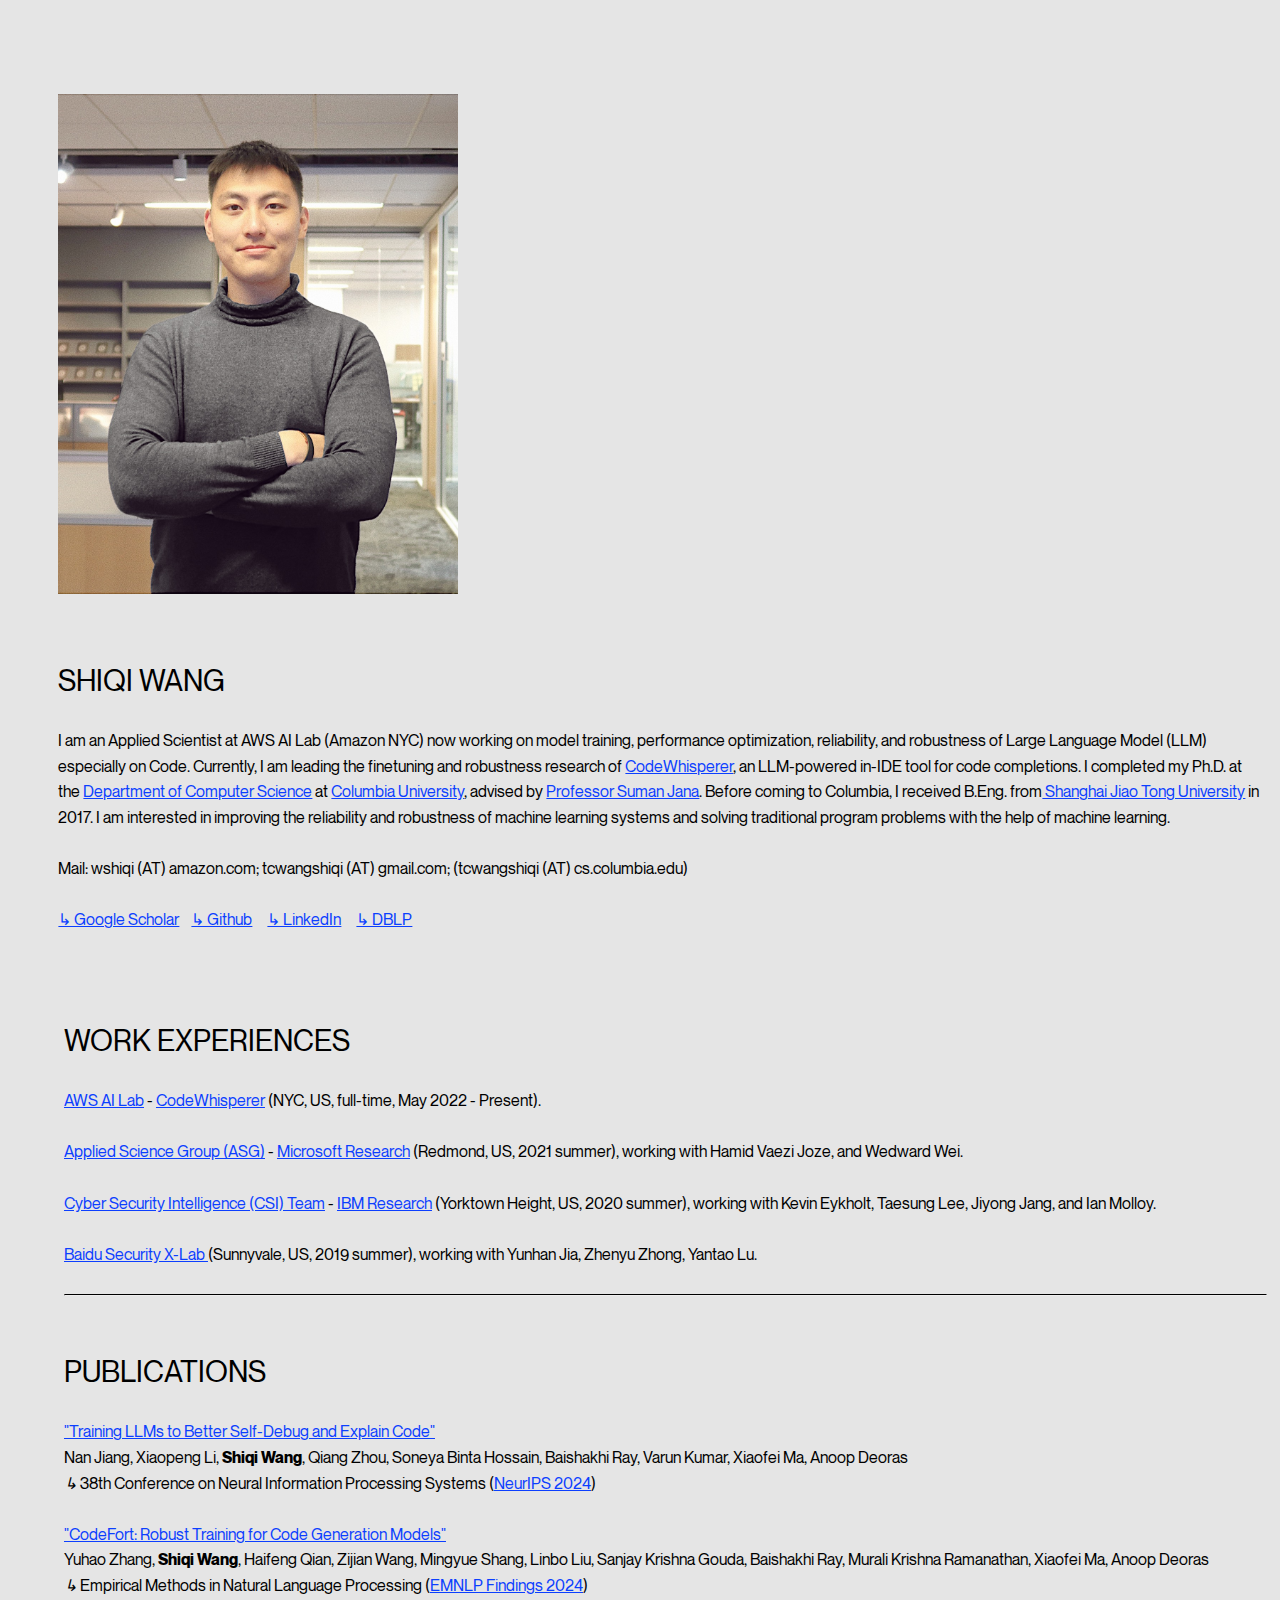
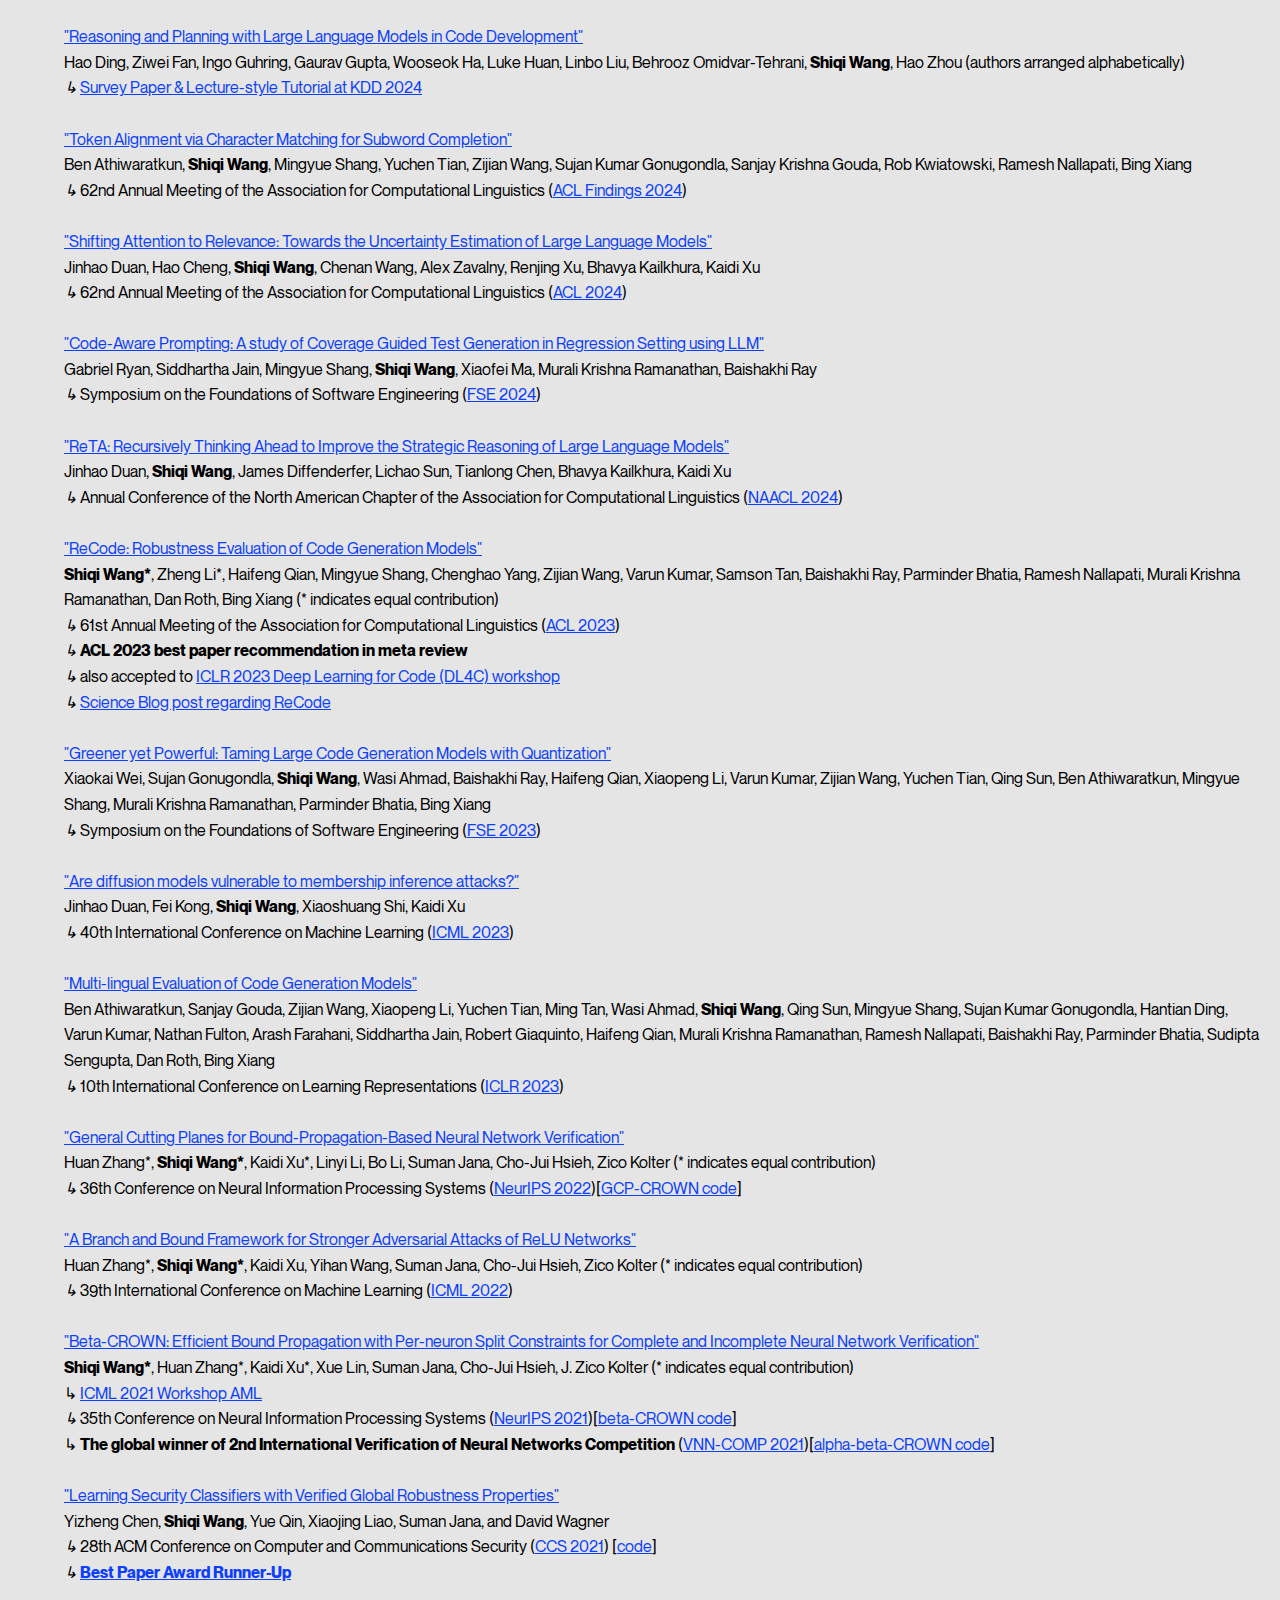
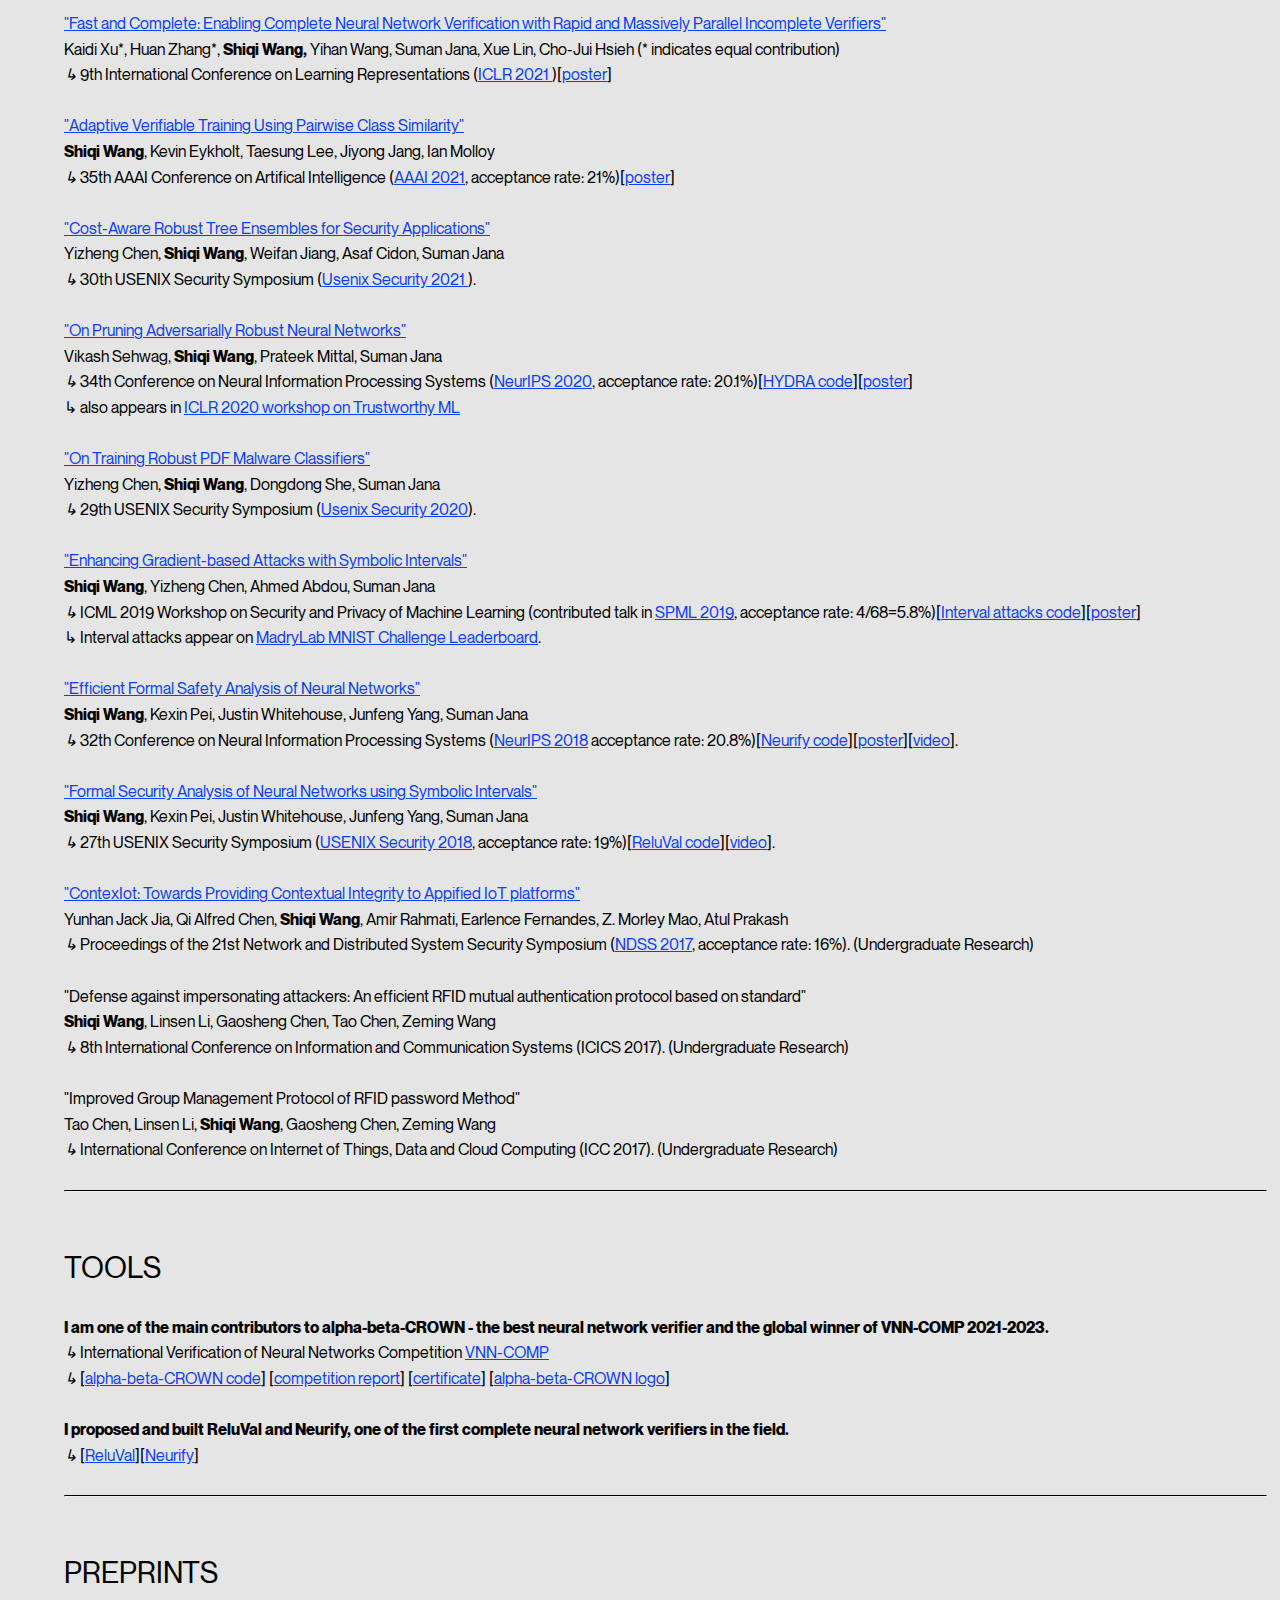
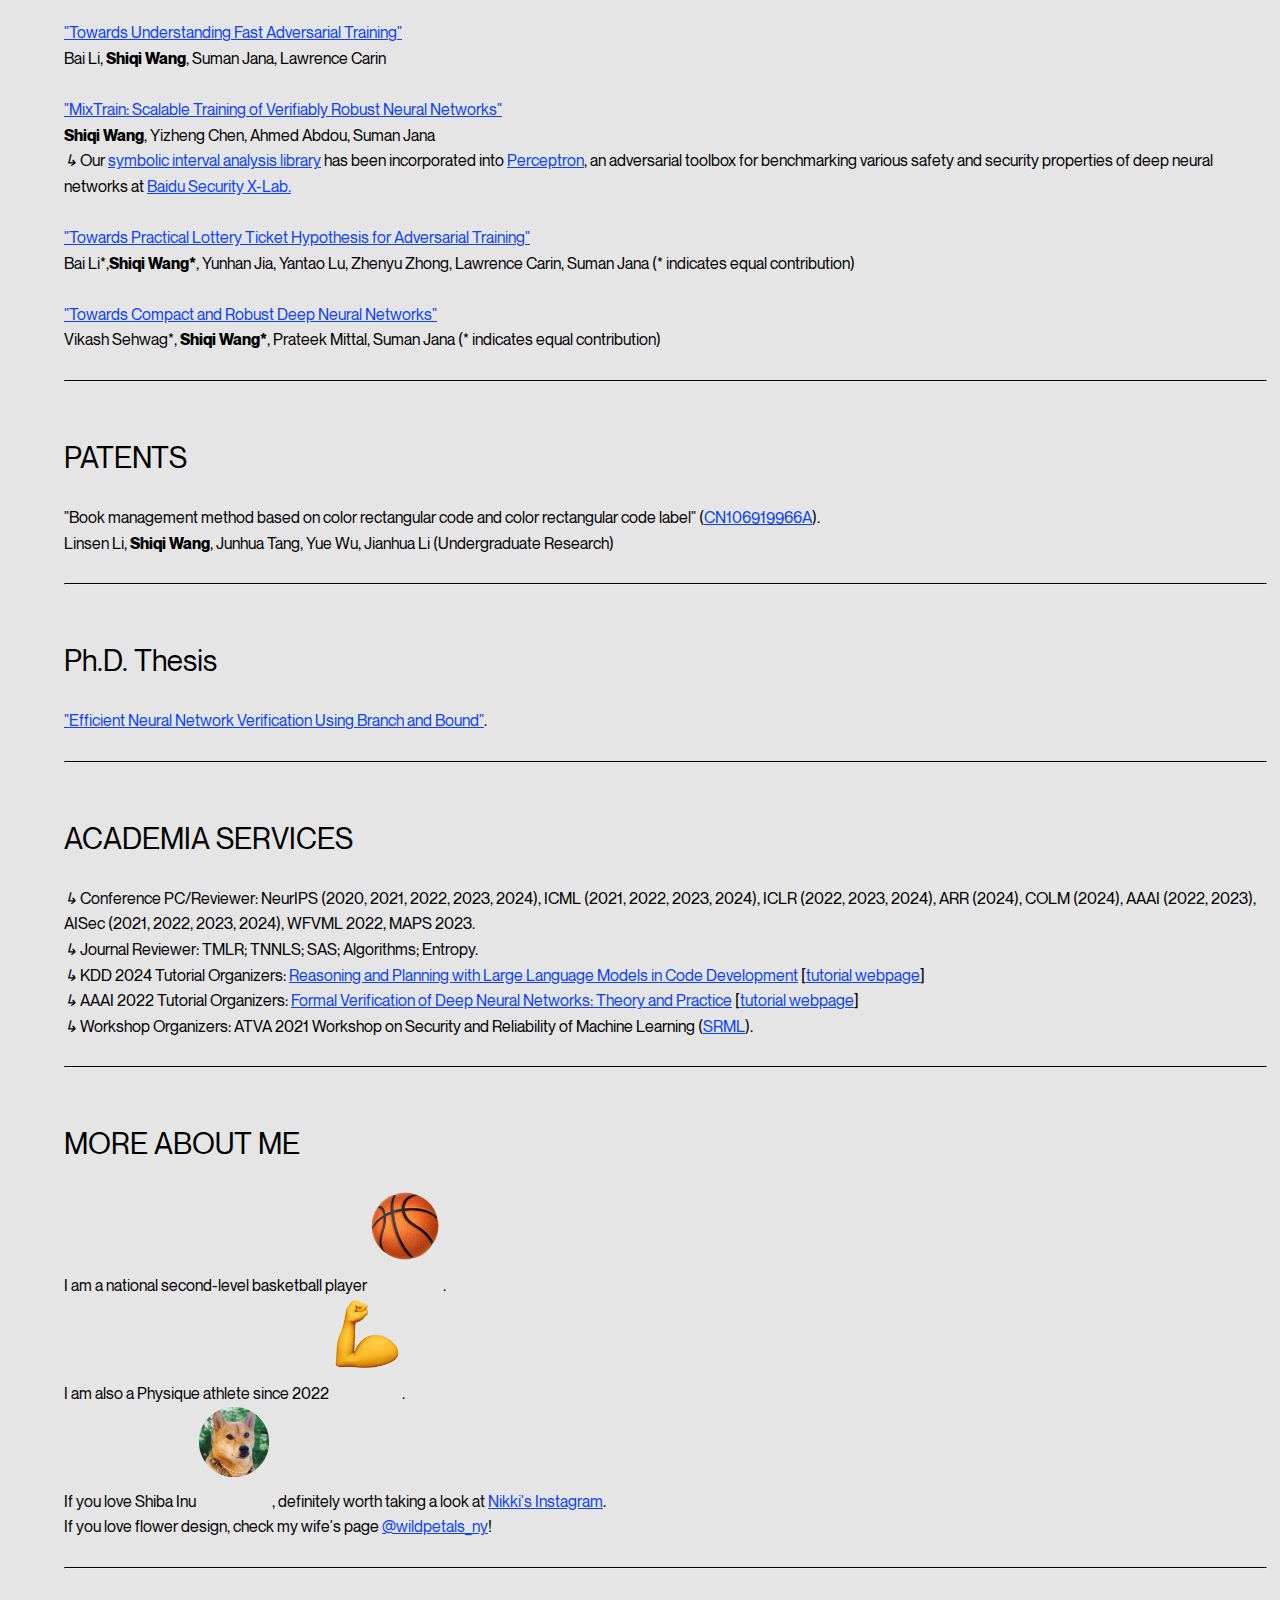
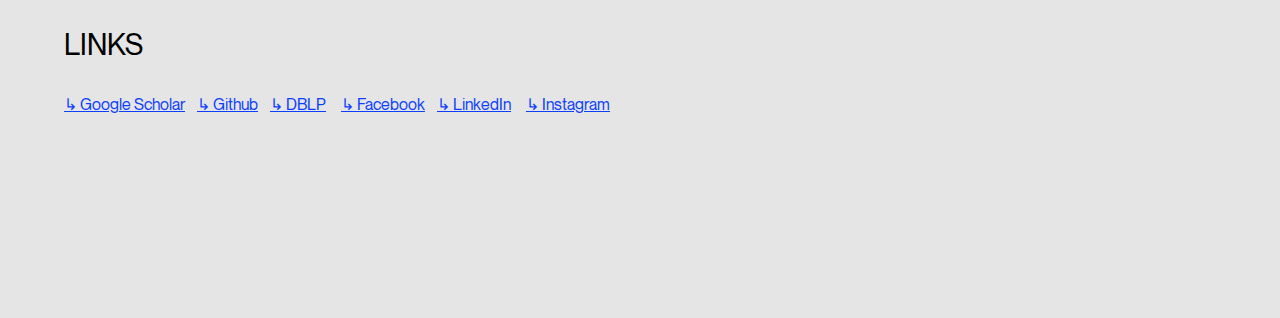
<file: index.html>
<!DOCTYPE html>
<html>
    <head>
    <title>Shiqi Wang</title>
    <link rel="stylesheet" type="text/css" href="css/main.css"/>
    <meta name="google-site-verification" content="l8JjQxb8AK83pOvu2jADmVFl5JX3VXcznXYn8Ml4k3A" />

      <style>
        .vl {
              border-left: 1px solid black;
              height: 500px;
              position: absolute;
              margin-left:35%;
              margin-left: -3px;
              top: 0;
            }
          @media only screen and (max-width: 1336px) {
            .vl {
              border-left: 0px solid black;
              height: 500px;
              position: absolute;
              margin-left:35%;
              margin-left: -3px;
              top: 0;
            }
          }
      </style>
      <!--─────────▄──────────────▄
      ────────▌▒█───────────▄▀▒▌
      ────────▌▒▒▀▄───────▄▀▒▒▒▐
      ───────▐▄▀▒▒▀▀▀▀▄▄▄▀▒▒▒▒▒▐
      ─────▄▄▀▒▒▒▒▒▒▒▒▒▒▒█▒▒▄█▒▐
      ───▄▀▒▒▒▒▒▒▒▒▒▒▒▒▒▒▒▀██▀▒▌
      ──▐▒▒▒▄▄▄▒▒▒▒▒▒▒▒▒▒▒▒▒▀▄▒▒▌
      ──▌▒▒▐▄█▀▒▒▒▒▄▀█▄▒▒▒▒▒▒▒█▒▐
      ─▐▒▒▒▒▒▒▒▒▒▒▒▌██▀▒▒▒▒▒▒▒▒▀▄▌
      ─▌▒▀▄██▄▒▒▒▒▒▒▒▒▒▒▒░░░░▒▒▒▒▌
      ─▌▀▐▄█▄█▌▄▒▀▒▒▒▒▒▒░░░░░░▒▒▒▐
      ▐▒▀▐▀▐▀▒▒▄▄▒▄▒▒▒▒▒░░░░░░▒▒▒▒▌
      ▐▒▒▒▀▀▄▄▒▒▒▄▒▒▒▒▒▒░░░░░░▒▒▒▐
      ─▌▒▒▒▒▒▒▀▀▀▒▒▒▒▒▒▒▒░░░░▒▒▒▒▌
      ─▐▒▒▒▒▒▒▒▒▒▒▒▒▒▒▒▒▒▒▒▒▒▒▒▒▐
      ──▀▄▒▒▒▒▒▒▒▒▒▒▒▒▒▒▒▒▒▄▒▒▒▒▌
      ────▀▄▒▒▒▒▒▒▒▒▒▒▄▄▄▀▒▒▒▒▄▀
      ───▐▀▒▀▄▄▄▄▄▄▀▀▀▒▒▒▒▒▄▄▀
      ──▐▒▒▒▒▒▒▒▒▒▒▒▒▒▒▒▒▀▀
      Designed by Yanyao Li 2021
      -->

    </head>


    <body>

      <div id="main">
        <img src="images/shiqiwang.jpg" alt="shiqiwang" width="250px"><br><br>
        <h2> SHIQI WANG </h2>
        <p>I am an Applied Scientist at AWS AI Lab (Amazon NYC) now working on model training, performance optimization, reliability, and robustness of Large Language Model (LLM) especially on Code. Currently, I am leading the finetuning and robustness research of <a href="https://aws.amazon.com/codewhisperer">CodeWhisperer</a>, an LLM-powered in-IDE tool for code completions. I completed my Ph.D. at the <a href="https://www.cs.columbia.edu" target="_blank">Department of Computer Science</a> at <a href="https://www.columbia.edu" target="_blank">Columbia University</a>, advised by <a href="http://www.cs.columbia.edu/~suman/" target="_blank">Professor Suman Jana</a>. Before coming to Columbia, I received B.Eng. from<a href="http://en.sjtu.edu.cn/" target="_blank"> Shanghai Jiao Tong University</a> in 2017. I am interested in improving the reliability and robustness of machine learning systems and solving traditional program problems with the help of machine learning.

        <br><br>Mail: wshiqi (AT) amazon.com; tcwangshiqi (AT) gmail.com; (tcwangshiqi (AT) cs.columbia.edu)<br><br>
        </p>
        <p>
            <a href="https://scholar.google.com/citations?user=u_MzXeMAAAAJ&hl=en" target="_blank">&#8627; Google Scholar</a> &nbsp &nbsp<a href="https://github.com/tcwangshiqi-columbia"target="_blank">&#8627; Github</a> &nbsp &nbsp <a href="https://www.linkedin.com/in/tcwangshiqi/" target="_blank">&#8627; LinkedIn</a> &nbsp &nbsp <a href="https://dblp.uni-trier.de/pid/58/9145-2.html" target="_blank">&#8627; DBLP</a><br><br>
        </p>

      </div>

      <div id="main2" class="vl">

        <!-- <h2>NEWS</h2>
          <p> 
            <b>I am one of the main speakers for AAAI 2022 Tutorial</b>
            <br><i>&#8627;</i><a href="https://aaai.org/Conferences/AAAI-22/aaai22tutorials/" target="_blank">Formal Verification of Deep Neural Networks: Theory and Practice</a> [<a href="https://neural-network-verification.com/"target="_blank">tutorial webpage</a>]<br><br>

            <b>Our paper won the CCS 2021 Best Paper Award Runner-Up</b>
            <br><i>&#8627;</i><a href="https://arxiv.org/pdf/2105.11363.pdf" target="_blank">Learning Security Classifiers with Verified Global Robustness Properties</a> [<a href="https://github.com/surrealyz/verified-global-properties"target="_blank">code link</a>]<br><br>

            <b>I am one of the main contributors to alpha-beta-CROWN, the global winner of <a href="https://github.com/stanleybak/vnncomp2021" target="_blank">VNN-COMP 2021</a></b>
            <br><i>&#8627;</i> the 2nd International Verification of Neural Networks Competition
            <br><i>&#8627;</i>  [<a href="https://github.com/huanzhang12/alpha-beta-CROWN" target="_blank">alpha-beta-CROWN code</a>]
            [<a href="https://arxiv.org/pdf/2109.00498.pdf" target="_blank">competition report</a>]
            [<a href="https://www.cs.columbia.edu/~tcwangshiqi/docs/vnncomp21_abcrown.pdf">certificate</a>]
            [<a href="https://www.cs.columbia.edu/~tcwangshiqi/images/abcrown_logo.png" target="_blank">alpha-beta-CROWN logo</a>]<br><br>

            <b>I co-organized ATVA 2021 Workshop on Security and Reliablity of Machine Learning (<a href="https://sites.google.com/view/srml-atva2021" target="_blank">SRML</a>)</b>
          </p>
        
        <br><hr><br> -->

        <h2>WORK EXPERIENCES</h2>
          <p>
            <a href="https://aws.amazon.com/" target="_blank">AWS AI Lab</a> -  <a href="https://aws.amazon.com/codewhisperer/">CodeWhisperer</a> (NYC, US, full-time, May 2022 - Present).<br><br>

            <a href="https://www.microsoft.com/applied-sciences" target="_blank">Applied Science Group (ASG)</a> - <a href="https://www.microsoft.com/en-us/research/" target="_blank">Microsoft Research</a> (Redmond, US, 2021 summer), working with Hamid Vaezi Joze, and Wedward Wei.<br><br>

            <a href="https://researcher.watson.ibm.com/researcher/view_group.php?id=4354" target="_blank">Cyber Security Intelligence (CSI) Team</a> - <a href="https://www.research.ibm.com" target="_blank">IBM Research</a> (Yorktown Height, US, 2020 summer), working with Kevin Eykholt, Taesung Lee, Jiyong Jang, and Ian Molloy.<br><br>

            <a href="https://medium.com/baiduxlab" target="_blank">Baidu Security X-Lab </a>(Sunnyvale, US, 2019 summer), working with Yunhan Jia, Zhenyu Zhong, Yantao Lu.<br>
          </p>

        <br><hr><br>

        <h2>PUBLICATIONS</h2>
          <p>

          <a href="https://arxiv.org/pdf/2405.18649" target="_blank">"Training LLMs to Better Self-Debug and Explain Code"</a>
          <br>Nan Jiang, Xiaopeng Li, <b>Shiqi Wang</b>, Qiang Zhou, Soneya Binta Hossain, Baishakhi Ray, Varun Kumar, Xiaofei Ma, Anoop Deoras
          <br><i>&#8627;</i> 38th Conference on Neural Information Processing Systems (<a href="https://neurips.cc/Conferences/2024" target="_blank">NeurIPS 2024</a>)
          <br><br>

          <a href="https://arxiv.org/pdf/2405.01567" target="_blank">"CodeFort: Robust Training for Code Generation Models"</a>
          <br>Yuhao Zhang, <b>Shiqi Wang</b>, Haifeng Qian, Zijian Wang, Mingyue Shang, Linbo Liu, Sanjay Krishna Gouda, Baishakhi Ray, Murali Krishna Ramanathan, Xiaofei Ma, Anoop Deoras
          <br><i>&#8627;</i> Empirical Methods in Natural Language Processing (<a href="https://2024.emnlp.org/" target="_blank">EMNLP Findings 2024</a>)
          <br><br>

          <a href="https://kdd2024.kdd.org/tutorials/" target="_blank">"Reasoning and Planning with Large Language Models in Code Development"</a><br>
          Hao Ding, Ziwei Fan, Ingo Guhring, Gaurav Gupta, Wooseok Ha, Luke Huan, Linbo Liu, Behrooz Omidvar-Tehrani, <b>Shiqi Wang</b>, Hao Zhou (authors arranged alphabetically)
          <br><i>&#8627;</i>  <a href="https://kdd2024.kdd.org/tutorials/" target="_blank">Survey Paper & Lecture-style Tutorial at KDD 2024</a>
          <br><br>

          <a href="https://arxiv.org/pdf/2403.08688" target="_blank">"Token Alignment via Character Matching for Subword Completion"</a><br>Ben Athiwaratkun, <b>Shiqi Wang</b>, Mingyue Shang, Yuchen Tian, Zijian Wang, Sujan Kumar Gonugondla, Sanjay Krishna Gouda, Rob Kwiatowski, Ramesh Nallapati, Bing Xiang
          <br><i>&#8627;</i> 62nd Annual Meeting of the Association for Computational Linguistics (<a href="https://2024.aclweb.org/" target="_blank">ACL Findings 2024</a>)
          <br><br>

          <a href="https://arxiv.org/pdf/2307.01379.pdf" target="_blank">"Shifting Attention to Relevance: Towards the Uncertainty Estimation of Large Language Models"</a><br>Jinhao Duan, Hao Cheng, <b>Shiqi Wang</b>, Chenan Wang, Alex Zavalny, Renjing Xu, Bhavya Kailkhura, Kaidi Xu
          <br><i>&#8627;</i> 62nd Annual Meeting of the Association for Computational Linguistics (<a href="https://2024.aclweb.org/" target="_blank">ACL 2024</a>)
          <br><br>

          <a href="https://arxiv.org/pdf/2402.00097" target="_blank">"Code-Aware Prompting: A study of Coverage Guided Test Generation in Regression Setting using LLM"</a><br>Gabriel Ryan, Siddhartha Jain, Mingyue Shang, <b>Shiqi Wang</b>, Xiaofei Ma, Murali Krishna Ramanathan, Baishakhi Ray
          <br><i>&#8627;</i> Symposium on the Foundations of Software Engineering (<a href="https://conf.researchr.org/home/fse-2024" target="_blank">FSE 2024</a>)
          <br><br>

          <a href="" target="_blank">"ReTA: Recursively Thinking Ahead to Improve the Strategic Reasoning of Large Language Models"</a><br>Jinhao Duan, <b>Shiqi Wang</b>, James Diffenderfer, Lichao Sun, Tianlong Chen, Bhavya Kailkhura, Kaidi Xu
          <br><i>&#8627;</i> Annual Conference of the North American Chapter of the Association for Computational Linguistics (<a href="https://2024.naacl.org/" target="_blank">NAACL 2024</a>)
          <br><br>

          <a href="https://arxiv.org/pdf/2212.10264.pdf" target="_blank">"ReCode: Robustness Evaluation of Code Generation Models"</a><br><b>Shiqi Wang*</b>, Zheng Li*, Haifeng Qian, Mingyue Shang, Chenghao Yang, Zijian Wang, Varun Kumar, Samson Tan, Baishakhi Ray, Parminder Bhatia, Ramesh Nallapati, Murali Krishna Ramanathan, Dan Roth, Bing Xiang (* indicates equal contribution)
          <br><i>&#8627;</i> 61st Annual Meeting of the Association for Computational Linguistics (<a href="https://2023.aclweb.org/" target="_blank">ACL 2023</a>)
          <br><i>&#8627;</i> <b>ACL 2023 best paper recommendation in meta review</b>
          <br><i>&#8627;</i> also accepted to <a href="https://dl4c.github.io/" target="_blank">ICLR 2023 Deep Learning for Code (DL4C) workshop</a>
          <br><i>&#8627;</i> <a href="https://www.amazon.science/blog/amazon-sponsored-workshop-advances-deep-learning-for-code">Science Blog post regarding ReCode</a>
          <br><br>

          <a href="https://arxiv.org/pdf/2303.05378.pdf" target="_blank">"Greener yet Powerful: Taming Large Code Generation Models with Quantization"</a><br>Xiaokai Wei, Sujan Gonugondla, <b>Shiqi Wang</b>, Wasi Ahmad, Baishakhi Ray, Haifeng Qian, Xiaopeng Li, Varun Kumar, Zijian Wang, Yuchen Tian, Qing Sun, Ben Athiwaratkun, Mingyue Shang, Murali Krishna Ramanathan, Parminder Bhatia, Bing Xiang
          <br><i>&#8627;</i> Symposium on the Foundations of Software Engineering (<a href="https://conf.researchr.org/home/fse-2023" target="_blank">FSE 2023</a>)<br><br>

          <a href="https://arxiv.org/pdf/2302.01316.pdf" target="_blank">"Are diffusion models vulnerable to membership inference attacks?"</a><br>Jinhao Duan, Fei Kong, <b>Shiqi Wang</b>, Xiaoshuang Shi, Kaidi Xu
          <br><i>&#8627;</i> 40th International Conference on Machine Learning (<a href="https://icml.cc/" target="_blank">ICML 2023</a>)<br><br>

          <a href="https://openreview.net/forum?id=Bo7eeXm6An8" target="_blank">"Multi-lingual Evaluation of Code Generation Models"</a><br>Ben Athiwaratkun, Sanjay Gouda, Zijian Wang, Xiaopeng Li, Yuchen Tian, Ming Tan, Wasi Ahmad, <b>Shiqi Wang</b>, Qing Sun, Mingyue Shang, Sujan Kumar Gonugondla, Hantian Ding, Varun Kumar, Nathan Fulton, Arash Farahani, Siddhartha Jain, Robert Giaquinto, Haifeng Qian, Murali Krishna Ramanathan, Ramesh Nallapati, Baishakhi Ray, Parminder Bhatia, Sudipta Sengupta, Dan Roth, Bing Xiang
          <br><i>&#8627;</i> 10th International Conference on Learning Representations (<a href="https://iclr.cc/" target="_blank">ICLR 2023</a>)
          <br><br>

          <a href="https://arxiv.org/pdf/2208.05740.pdf">"General Cutting Planes for Bound-Propagation-Based Neural Network Verification"</a><br>Huan Zhang*, <b>Shiqi Wang*</b>, Kaidi Xu*, Linyi Li, Bo Li, Suman Jana, Cho-Jui Hsieh, Zico Kolter (* indicates equal contribution)
          <br><i>&#8627;</i> 36th Conference on Neural Information Processing Systems (<a href="https://nips.cc/Conferences/2022" target="_blank">NeurIPS 2022</a>)[<a href="https://github.com/tcwangshiqi-columbia/GCP-CROWN" target="_blank">GCP-CROWN code</a>]
          <br><br>

          <a href="https://proceedings.mlr.press/v162/zhang22ae/zhang22ae.pdf">"A Branch and Bound Framework for Stronger Adversarial Attacks of ReLU Networks"</a><br>Huan Zhang*, <b>Shiqi Wang*</b>, Kaidi Xu, Yihan Wang, Suman Jana, Cho-Jui Hsieh, Zico Kolter (* indicates equal contribution) 
          <br><i>&#8627;</i> 39th International Conference on Machine Learning (<a href="https://icml.cc/" target="_blank">ICML 2022</a>)<br><br>
          
          <a href="https://arxiv.org/pdf/2103.06624.pdf" target="_blank">"Beta-CROWN: Efficient Bound Propagation with Per-neuron Split Constraints for Complete and Incomplete Neural Network Verification"</a><br><b>Shiqi Wang*</b>, Huan Zhang*, Kaidi Xu*, Xue Lin, Suman Jana, Cho-Jui Hsieh, J. Zico Kolter (* indicates equal contribution)
          <br>&#8627;</i> <a href="https://advml-workshop.github.io/icml2021/" target="_blank">ICML 2021 Workshop AML</a>
          <br><i>&#8627;</i> 35th Conference on Neural Information Processing Systems (<a href="https://nips.cc/Conferences/2021" target="_blank">NeurIPS 2021</a>)[<a href="https://github.com/KaidiXu/Beta-CROWN" target="_blank">beta-CROWN code</a>]
          <br>&#8627;</i> <b>The global winner of 2nd International Verification of Neural Networks Competition</b> (<a href="https://github.com/stanleybak/vnncomp2021" target="_blank">VNN-COMP 2021</a>)[<a href="https://github.com/huanzhang12/alpha-beta-CROWN" target="_blank">alpha-beta-CROWN code</a>]
          <br><br>

          <a href="https://arxiv.org/pdf/2105.11363.pdf" target="_blank">"Learning Security Classifiers with Verified Global Robustness Properties"</a><br>Yizheng Chen, <b>Shiqi Wang</b>, Yue Qin, Xiaojing Liao, Suman Jana, and David Wagner<br>
          <i>&#8627;</i> 28th ACM Conference on Computer and Communications Security (<a href="https://www.sigsac.org/ccs/CCS2021/"target="_blank">CCS 2021</a>) [<a href="https://github.com/surrealyz/verified-global-properties"target="_blank">code</a>]<br>
          <i>&#8627;</i> <a href="https://www.sigsac.org/ccs/CCS2021/ccs-awards.html" target="_blank"><b>Best Paper Award Runner-Up</b></a><br><br>

          <a href="https://arxiv.org/pdf/2011.13824.pdf" target="_blank"> "Fast and Complete: Enabling Complete Neural Network Verification with Rapid and Massively Parallel Incomplete Verifiers"</a><br> Kaidi Xu*, Huan Zhang*, <b>Shiqi Wang,</b> Yihan Wang, Suman Jana, Xue Lin, Cho-Jui Hsieh (* indicates equal contribution)
          <br><i>&#8627;</i> 9th International Conference on Learning Representations (<a href="https://iclr.cc/Conferences/2021" target="_blank">ICLR 2021 </a>)[<a href="https://www.cs.columbia.edu/~tcwangshiqi/docs/fast_complete_poster_refined.pdf"target="_blank">poster</a>]<br><br>

          <a href="https://arxiv.org/pdf/2012.07887.pdf" target="_blank"> "Adaptive Verifiable Training Using Pairwise Class Similarity"</a><br><b>Shiqi Wang</b>, Kevin Eykholt, Taesung Lee, Jiyong Jang, Ian Molloy
          <br><i>&#8627;</i> 35th AAAI Conference on Artifical Intelligence (<a href="https://aaai.org/Conferences/AAAI-21/" target="_blank">AAAI 2021</a>, acceptance rate: 21%)[<a href="https://www.cs.columbia.edu/~tcwangshiqi/docs/adaptive_poster.pdf"target="_blank">poster</a>]<br><br>

          <a href="https://www.cs.columbia.edu/~tcwangshiqi/docs/greedytree.pdf" target="_blank"> "Cost-Aware Robust Tree Ensembles for Security Applications"</a><br>
          Yizheng Chen, <b>Shiqi Wang</b>, Weifan Jiang, Asaf Cidon, Suman Jana<br>
          <i>&#8627;</i> 30th USENIX Security Symposium (<a href="https://www.usenix.org/conference/usenixsecurity21"target="_blank">Usenix Security 2021 </a>).<br><br>

          <a href="https://www.cs.columbia.edu/~tcwangshiqi/docs/hydra.pdf" target="_blank"> "On Pruning Adversarially Robust Neural Networks"</a><br> Vikash Sehwag, <b>Shiqi Wang</b>, Prateek Mittal, Suman Jana
          <br><i>&#8627;</i> 34th Conference on Neural Information Processing Systems (<a href="https://neurips.cc/Conferences/2020/"target="_blank">NeurIPS 2020</a>, acceptance rate: 20.1%)[<a href="https://github.com/inspire-group/compactness-robustness"target="_blank">HYDRA code</a>][<a href="https://www.cs.columbia.edu/~tcwangshiqi/docs/hydra_poster.pdf"target="_blank">poster</a>]
          <br>&#8627; also appears in <a href="https://trustworthyiclr20.github.io"target="_blank">ICLR 2020 workshop on Trustworthy ML</a><br><br>

          <a href="https://arxiv.org/pdf/1904.03542.pdf"target="_blank">"On Training Robust PDF Malware Classifiers"</a><br>
          Yizheng Chen, <b>Shiqi Wang</b>, Dongdong She, Suman Jana<br>
          <i>&#8627;</i> 29th USENIX Security Symposium (<a href="https://www.usenix.org/conference/usenixsecurity20" target="_blank">Usenix Security 2020</a>).
          <br><br>

          <a href="https://arxiv.org/pdf/1906.02282.pdf" target="_blank">"Enhancing Gradient-based Attacks with Symbolic Intervals"</a><br><b>Shiqi Wang</b>, Yizheng Chen, Ahmed Abdou, Suman Jana
          <br><i>&#8627;</i> ICML 2019 Workshop on Security and Privacy of Machine Learning (contributed talk in <a href="https://icml2019workshop.github.io" target="_blank">SPML 2019</a>, acceptance rate: 4/68=5.8%)[<a href="https://github.com/tcwangshiqi-columbia/Interval-Attack" target="_blank">Interval attacks code</a>][<a href="https://www.cs.columbia.edu/~tcwangshiqi/docs/ia_poster.pdf" target="_blank">poster</a>]
          <br>&#8627;</i> Interval attacks appear on <a href="https://github.com/MadryLab/mnist_challenge"target="_blank">MadryLab MNIST Challenge Leaderboard</a>.
          <br><br>

          <a href="https://arxiv.org/abs/1809.08098" target="_blank">"Efficient Formal Safety Analysis of Neural Networks"</a><br><b>Shiqi Wang</b>, Kexin Pei, Justin Whitehouse, Junfeng Yang, Suman Jana
          <br><i>&#8627;</i> 32th Conference on Neural Information Processing Systems (<a href="https://nips.cc/Conferences/2018"target="_blank">NeurIPS 2018</a> acceptance rate: 20.8%)[<a href="https://github.com/tcwangshiqi-columbia/Neurify"target="_blank">Neurify code</a>][<a href="https://www.cs.columbia.edu/~tcwangshiqi/docs/Neurify_poster.pdf"target="_blank">poster</a>][<a href="https://youtu.be/BqrrlZ-9lac" target="_blank">video</a>].
          <br><br>

          <a href="https://www.cs.columbia.edu/~tcwangshiqi/docs/reluval.pdf" target="_blank">"Formal Security Analysis of Neural Networks using Symbolic Intervals"</a><br><b>Shiqi Wang</b>, Kexin Pei, Justin Whitehouse, Junfeng Yang, Suman Jana
          <br><i>&#8627;</i> 27th USENIX Security Symposium (<a href="https://nips.cc/Conferences/2018" target="_blank">USENIX Security 2018</a>, acceptance rate: 19%)[<a href="https://github.com/tcwangshiqi-columbia/ReluVal" target="_blank">ReluVal code</a>][<a href="https://www.youtube.com/watch?v=jm_7SKOC-cA"target="_blank">video</a>].</a>
          <br><br>

          <a href="https://www.ndss-symposium.org/wp-content/uploads/2017/09/ndss2017_08-2_Jia_paper.pdf" target="_blank">"ContexIot: Towards Providing Contextual Integrity to Appified IoT platforms"</a><br>
          Yunhan Jack Jia, Qi Alfred Chen, <b>Shiqi Wang</b>, Amir Rahmati, Earlence Fernandes, Z. Morley Mao, Atul Prakash
          <br><i>&#8627;</i> Proceedings of the 21st Network and Distributed System Security Symposium (<a href="https://www.ndss-symposium.org/ndss2017/" target="_blank">NDSS 2017</a>, acceptance rate: 16%). (Undergraduate Research)
          <br><br>

          "Defense against impersonating attackers: An efficient RFID mutual authentication protocol based on standard"<br><b>Shiqi Wang</b>, Linsen Li, Gaosheng Chen, Tao Chen, Zeming Wang
          <br><i>&#8627;</i> 8th International Conference on Information and Communication Systems (ICICS 2017). (Undergraduate Research)
          <br><br>

          "Improved Group Management Protocol of RFID password Method"<br>Tao Chen, Linsen Li, <b>Shiqi Wang</b>, Gaosheng Chen, Zeming Wang
          <br><i>&#8627;</i> International Conference on Internet of Things, Data and Cloud Computing (ICC 2017). (Undergraduate Research)

          </p>
        <br><hr><br>

        <h2>TOOLS</h2>
        <p> 
          <b>I am one of the main contributors to alpha-beta-CROWN - the best neural network verifier and the global winner of VNN-COMP 2021-2023.</b>
          <br><i>&#8627;</i> International Verification of Neural Networks Competition <a href="https://github.com/stanleybak/vnncomp2021" target="_blank">VNN-COMP</a>
          <br><i>&#8627;</i>  [<a href="https://github.com/huanzhang12/alpha-beta-CROWN" target="_blank">alpha-beta-CROWN code</a>]
          [<a href="https://arxiv.org/pdf/2109.00498.pdf" target="_blank">competition report</a>]
          [<a href="https://www.cs.columbia.edu/~tcwangshiqi/docs/vnncomp21_abcrown.pdf">certificate</a>]
          [<a href="https://www.cs.columbia.edu/~tcwangshiqi/images/abcrown_logo.png" target="_blank">alpha-beta-CROWN logo</a>]<br><br>

          <b> I proposed and built ReluVal and Neurify, one of the first complete neural network verifiers in the field.</b>
          <br><i>&#8627;</i> [<a href="https://github.com/tcwangshiqi-columbia/ReluVal" target="_blank">ReluVal</a>][<a href="https://github.com/tcwangshiqi-columbia/Neurify" target="_blank">Neurify</a>]

        </p>
      
      <br><hr><br>

      <h2>PREPRINTS</h2>
        <p>
          <a href="https://arxiv.org/pdf/2006.03089.pdf" target="_blank">"Towards Understanding Fast Adversarial Training"</a><br>Bai Li, <b>Shiqi Wang</b>, Suman Jana, Lawrence Carin
          <br><br>

          <a href="https://arxiv.org/abs/1811.02625" target="_blank">"MixTrain: Scalable Training of Verifiably Robust Neural Networks"</a><br><b>Shiqi Wang</b>, Yizheng Chen, Ahmed Abdou, Suman Jana<br>
            <i>&#8627;</i> Our <a href="https://github.com/tcwangshiqi-columbia/symbolic_interval"target="_blank">symbolic interval analysis library</a> has been incorporated into <a href="https://github.com/advboxes/perceptron-benchmark" target="_blank">Perceptron</a>, an adversarial toolbox for benchmarking various safety and security properties of deep neural networks at <a href="https://medium.com/baiduxlab"target="_blank">Baidu Security X-Lab.</a>
          <br><br>

          <a href="https://arxiv.org/pdf/2003.05733.pdf" target="_blank">"Towards Practical Lottery Ticket Hypothesis for Adversarial Training"</a><br> Bai Li*,<b>Shiqi Wang*</b>, Yunhan Jia, Yantao Lu, Zhenyu Zhong, Lawrence Carin, Suman Jana (* indicates equal contribution)<br><br>

          <a href="https://arxiv.org/pdf/1906.06110.pdf"target="_blank">"Towards Compact and Robust Deep Neural Networks"</a><br>Vikash Sehwag*, <b>Shiqi Wang*</b>, Prateek Mittal, Suman Jana (* indicates equal contribution)
          <br>

        </p>

      <br><hr><br>

      <h2>PATENTS</h2>
      <p>
        "Book management method based on color rectangular code and color rectangular code label" (<a href="https://patents.google.com/patent/CN106919966A/en" target="_blank">CN106919966A</a>).<br>Linsen Li, <b>Shiqi Wang</b>, Junhua Tang, Yue Wu, Jianhua Li (Undergraduate Research)
      </p>
      
      <br><hr><br>

      <h2>Ph.D. Thesis</h2>
      <p>
        <a href="https://academiccommons.columbia.edu/doi/10.7916/1d0q-xf08" target="_blank">"Efficient Neural Network Verification Using Branch and Bound"</a>.
      </p>
      
      <br><hr><br>

      <h2>ACADEMIA SERVICES</h2>
      <p>
        <i>&#8627</i> Conference PC/Reviewer: NeurIPS (2020, 2021, 2022, 2023, 2024), ICML (2021, 2022, 2023, 2024), ICLR (2022, 2023, 2024), ARR (2024), COLM (2024), AAAI (2022, 2023), AISec (2021, 2022, 2023, 2024), WFVML 2022, MAPS 2023.<br>
        <i>&#8627</i> Journal Reviewer: TMLR; TNNLS; SAS; Algorithms; Entropy.<br>
        <i>&#8627</i> KDD 2024 Tutorial Organizers: <a href="https://kdd2024.kdd.org/tutorials/" target="_blank">Reasoning and Planning with Large Language Models in Code Development</a> [<a href="https://kdd2024.kdd.org/tutorials/"target="_blank">tutorial webpage</a>]<br>
        <i>&#8627</i> AAAI 2022 Tutorial Organizers: <a href="https://aaai.org/Conferences/AAAI-22/aaai22tutorials/" target="_blank">Formal Verification of Deep Neural Networks: Theory and Practice</a> [<a href="https://neural-network-verification.com/"target="_blank">tutorial webpage</a>]<br>
        <i>&#8627</i> Workshop Organizers: ATVA 2021 Workshop on Security and Reliability of Machine Learning (<a href="https://sites.google.com/view/srml-atva2021" target="_blank">SRML</a>).<br>
      </p>


<br><hr><br>

      <h2>MORE ABOUT ME</h2>
      <p>
          I am a national second-level basketball player <img class="small" src="images/basketball.png" alt="basketball" width="20px"> . <br>
          I am also a Physique athlete since 2022 <img class="small" src="images/bodybuilding.png" alt="bodybuilding" width="20px">.<br>
          <!-- I like playing basketball <img class="small" src="images/basketball.png" alt="basketball" width="20px"> and bodybuilding <img class="small" src="images/bodybuilding.png" alt="bodybuilding" width="20px"> in my spare time.<br> -->
          If you love Shiba Inu <img class="small" src="images/nikki.png" alt="nikki" width="25px"> , definitely worth taking a look at <a href="https://www.instagram.com/shiba_nikki/" target="_blank"> Nikki's Instagram</a>. <br>
          If you love flower design, check my wife's page <a href="https://www.instagram.com/wildpetals_ny/" target="_blank">@wildpetals_ny</a>!
      </p>
<br><hr><br>
      <h2>LINKS</h2>
      <p>
          <a href="https://scholar.google.com/citations?hl=en&user=u_MzXeMAAAAJ&view_op=list_works&gmla=AJsN-F7W0ARvScLc3yMyvJhNjSCUbyQ9WBmn2hAiS1zDUoT9RzkNfSnWexTLTi2Dq-3_PdTMi_GpZnx6NPRPeCgZTDhpsA44iBStI3fFmJQy9ZXxE0epKg9A8lFLVcl3sdH8piNv_EtgsLpa1Gzz0K05hF03D7AtPw" target="_blank">&#8627; Google Scholar</a> &nbsp &nbsp<a href="https://github.com/tcwangshiqi-columbia"target="_blank">&#8627; Github</a> &nbsp &nbsp<a href="https://dblp.uni-trier.de/pid/58/9145-2.html" target="_blank">&#8627; DBLP</a> &nbsp &nbsp <a href="https://www.facebook.com/shiqi.wang.96780" target="_blank">&#8627; Facebook</a>&nbsp &nbsp <a href="https://www.linkedin.com/in/tcwangshiqi/" target="_blank">&#8627; LinkedIn</a> &nbsp &nbsp <a href="https://www.instagram.com/tcwangshiqi/" target="_blank">&#8627; Instagram</a>
        <br><br><br>
      </p>
      </div>
  </body>
</html>
</file>
<file: css/main.css>
html, body, div, span, applet, object, iframe, h1, h2, h3, h4, h5, h6, p, blockquote, pre, a, abbr, acronym, address, big, cite, code, del, dfn, em, font, ins, kbd, q, s, samp, small, strike, sub, var, dl, dd, dt, ul, ol, li, fieldset, form, table, caption, tbody, tfoot, thead, tr, th, td, header, section, footer, article, details { padding: 0; margin: 0; border: 0; outline: 0; ont-family: inherit font-style: inherit; font-size: 10%; font-weight: inherit; vertical-align: baseline; }
/*default code*/
@font-face{
  font-family: montreal;
  src: url(NeueMontreal-Regular.ttf);
}
@font-face{
  font-family: montreal bold;
  src: url(NeueMontreal-Bold.ttf);
}

body {
  background-color: #e5e5e5;
  background-repeat: no-repeat;
  background-size:cover;
  font-family: montreal, sans-serif;
}

#main {
position: fixed;
background-color: #e5e5e5;
width:32%;
height:100vh;
padding-left:20px;
top:30px;
float: left;
z-index:1;
}

#main2 {
position: relative;
width:61%;
height:AUTO;
margin-left:35%;
padding-left:2%;
padding-right:2%;
padding-top:2%;
float:left;
z-index:1;
}

h1 {
font-size: 16pt;
color: #000000;
font-family: montreal, sans-serif;
}


p{
  font-size: 12pt;
  line-height: 1.6;
}

.p3{
  font-size: 12pt;
  line-height: 1.6;
  font-family: montreal bold, sans-serif;
}

.white{
  font-size: 12pt;
  color:#000000;
line-height: 1.6;
}

h2 {
font-size: 16pt;
color: #000000;
padding-bottom: 20px;
padding-top: 10PX;
font-family: montreal , sans-serif;
}

hr {
  border-top: 1px solid black;
}


a:link {
  color: #0c3fff;
}

/* visited link */
a:visited {
  color:  #0c3fff;
}

/* mouse over link */
a:hover {
  color:  #ffffff;
  background-color: #fd561f;
}

/* selected link */
a:active {
  color:  #0c3fff;
}

b {
    font-family: montreal bold, sans-serif;
}

@media only screen and (max-width: 1336px) {

img{
  width:400px;
}

  #main {
    position: relative;
    background-color: #e5e5e5;
    width:94%;
    height:AUTO;
    margin-left:3%;
    margin-left:3%;
    padding-top:5%;
    float: middle;
    z-index:1;
  }
  #main2 {
  position: relative;
  width:94%;
  height:auto;
  margin-left:3%;
  padding-top:5%;
  float:middle;
  margin-bottom:150px;
  z-index:1;
  }
  p{
    font-size: 12pt;
    line-height: 1.6;
  }
  h2 {
  font-size: 22pt;
  color: #000000;
  padding-bottom: 30px;
  padding-top: 30px;
  font-family: montreal, sans-serif;
  }
hr{
  margin-top: 20px;
  margin-bottom: 20px;
}

img{
  padding-bottom: 30px;
}

.small{
  width: 70px; height: 70px;
}

}
</file>
